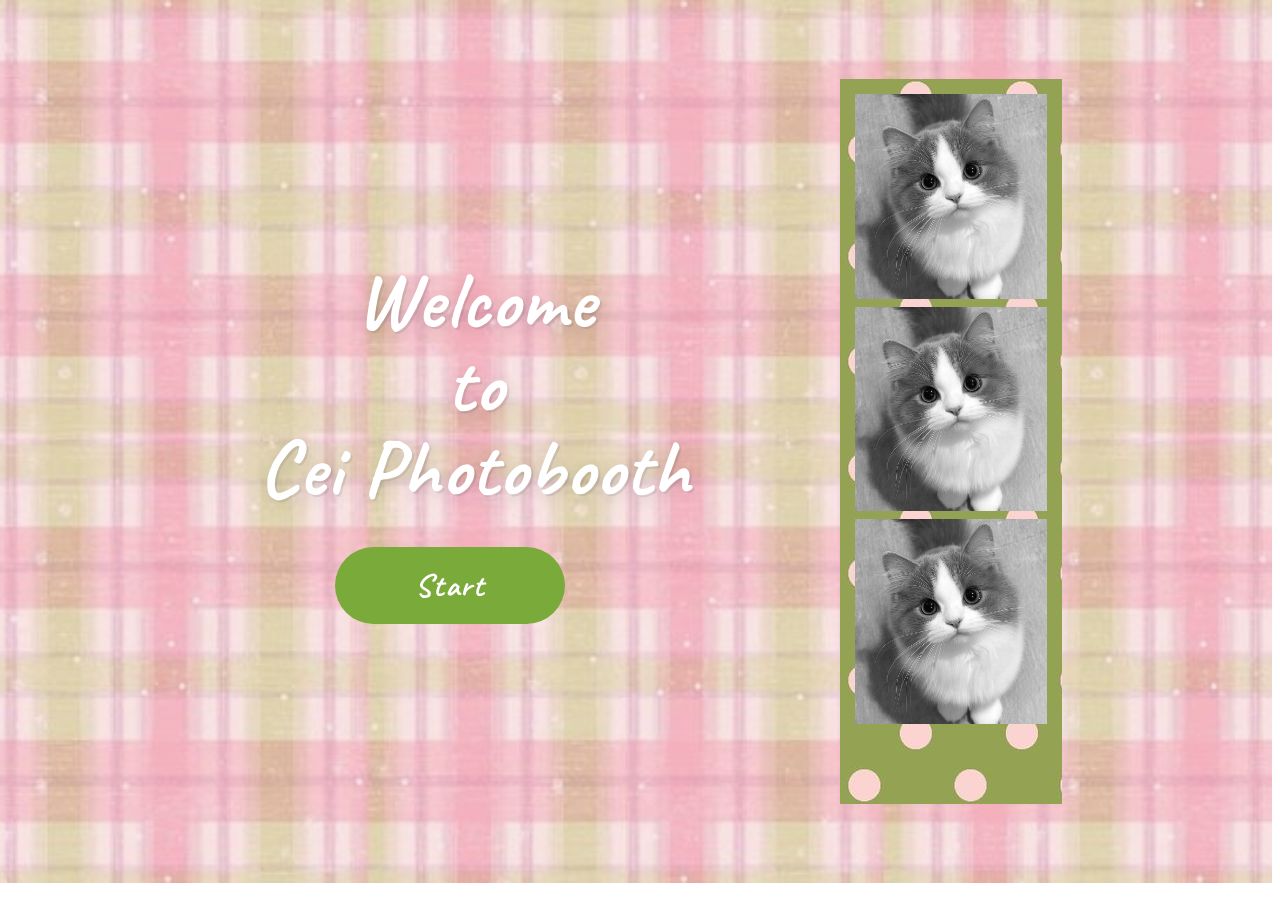
<file: index.html>
<!DOCTYPE html>
<html lang="id">
<head>
<meta charset="UTF-8">
<meta name="viewport" content="width=device-width, initial-scale=1.0">
<title>Cei Photobooth</title>
<link rel="preconnect" href="https://fonts.googleapis.com">
<link href="https://fonts.googleapis.com/css2?family=Caveat:wght@700&display=swap" rel="stylesheet">
<link rel="stylesheet" href="style.css">
</head>
<body>

<div class="hero">
  <div class="hero-bg"></div>

  <div class="hero-center">
    <div class="hero-title">
      Welcome<br>to<br>Cei Photobooth
    </div>
    <button class="hero-btn" onclick="location.href='choose.html'">Start</button>
  </div>

  <div class="hero-strip">
    <div class="strip-photo">
      <img src="cat.jfif" alt="foto 1">
    </div>
    <div class="strip-photo">
      <img src="cat.jfif" alt="foto 2">
    </div>
    <div class="strip-photo">
      <img src="cat.jfif" alt="foto 3">
    </div>
  </div>
  
</div>
</body>
</html>
</file>
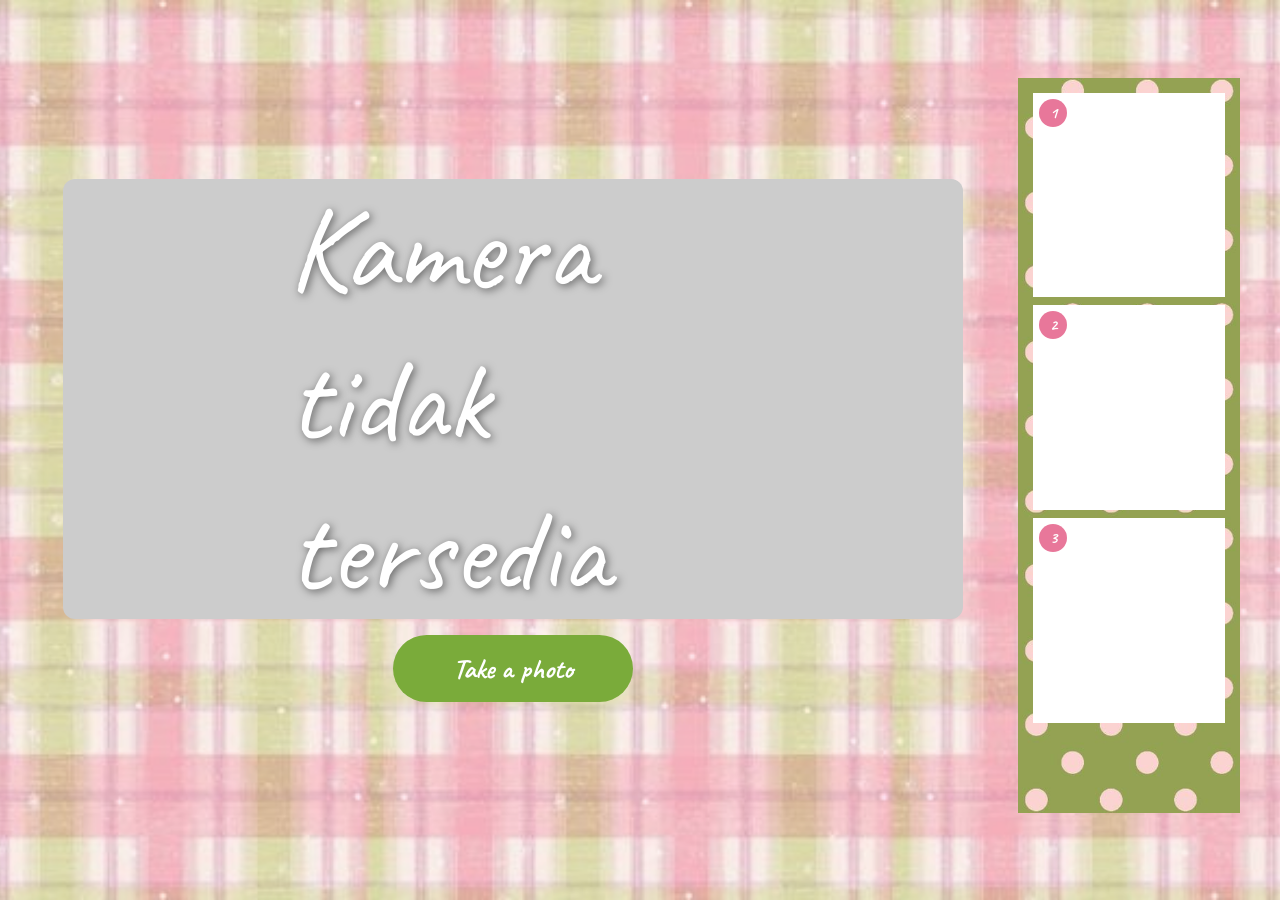
<file: camera.html>
<!DOCTYPE html>
<html lang="id">
<head>
<meta charset="UTF-8">
<meta name="viewport" content="width=device-width, initial-scale=1.0">
<title>Camera</title>
<link rel="preconnect" href="https://fonts.googleapis.com">
<link href="https://fonts.googleapis.com/css2?family=Caveat:wght@700&display=swap" rel="stylesheet">
<link rel="stylesheet" href="style.css">
</head>
<body>

<div class="cam-page">
  <div class="page-bg"></div>

  <div class="cam-wrapper">

    <div class="cam-left">
      <div class="cam-screen">
        <video id="video-preview" autoplay playsinline muted></video>
        <div class="countdown-badge" id="countdown-display"></div>
      </div>
      <button class="take-btn" id="shoot-btn" onclick="startShooting()">Take a photo</button>
    </div>

    <div class="cam-strip" id="cam-strip">
      <div class="cam-photo" id="prev1">
        <span class="cam-number">1</span>
      </div>
      <div class="cam-photo" id="prev2">
        <span class="cam-number">2</span>
      </div>
      <div class="cam-photo" id="prev3">
        <span class="cam-number">3</span>
      </div>
    </div>

  </div>
</div>

<script src="script.js"></script>
<script>
  /* Terapkan frame dari localStorage */
  const frameImages = {
    polkadot:  "url('frame1.jfif')",
    butterfly: "url('frame2.jfif')",
    floral:    "url('frame3.jfif')",
    leopard:   "url('frame4.jfif')",
    ldr:       "url('frame5.jfif')",
    star:      "url('frame6.jfif')",
  };

  const frame = localStorage.getItem('selectedFrame') || 'polkadot';
  const strip = document.getElementById('cam-strip');
  strip.style.backgroundImage = frameImages[frame];
  strip.style.backgroundSize = 'cover';
  strip.style.backgroundPosition = 'center';

  startCamera();
</script>

</body>
</html>
</file>
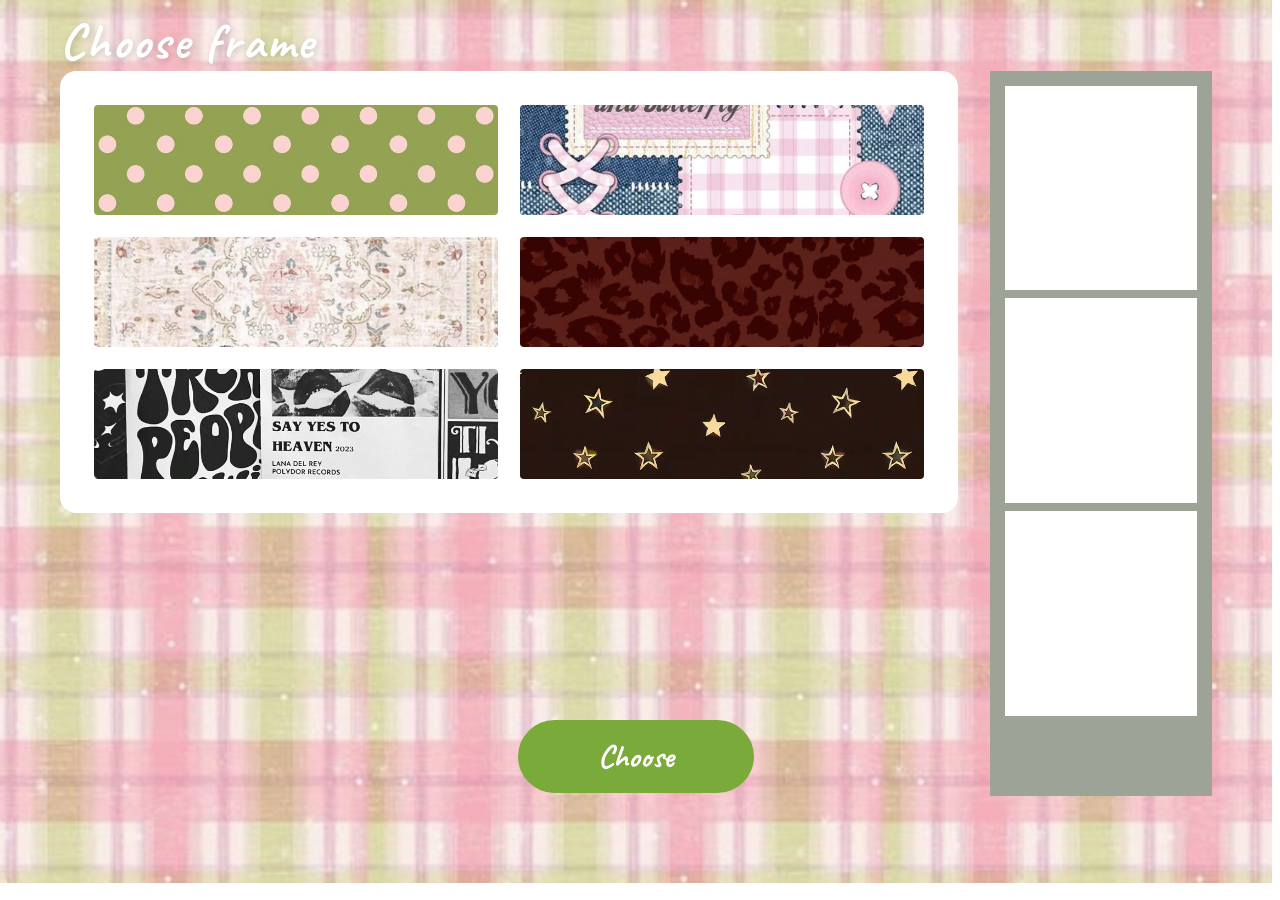
<file: choose.html>
<!DOCTYPE html>
<html lang="id">
<head>
<meta charset="UTF-8">
<meta name="viewport" content="width=device-width, initial-scale=1.0">
<title>Choose Frame</title>
<link rel="preconnect" href="https://fonts.googleapis.com">
<link href="https://fonts.googleapis.com/css2?family=Caveat:wght@700&display=swap" rel="stylesheet">
<link rel="stylesheet" href="style.css">
</head>
<body>

<div class="page">
  <div class="page-bg"></div>

  <h1 class="page-title">Choose frame</h1>

  <div class="content">
    <div class="frame-grid">

      <div class="frame-card" onclick="selectFrame(this, 'polkadot')">
        <img src="frame1.jfif" alt="Polkadot Hijau">
      </div>

      <div class="frame-card" onclick="selectFrame(this, 'butterfly')">
        <img src="frame2.jfif" alt="Butterfly Pink">
      </div>

      <div class="frame-card" onclick="selectFrame(this, 'floral')">
        <img src="frame3.jfif" alt="Floral Vintage">
      </div>

      <div class="frame-card" onclick="selectFrame(this, 'leopard')">
        <img src="frame4.jfif" alt="Leopard Merah">
      </div>

      <div class="frame-card" onclick="selectFrame(this, 'ldr')">
        <img src="frame5.jfif" alt="LDR Collage">
      </div>

      <div class="frame-card" onclick="selectFrame(this, 'star')">
        <img src="frame6.jfif" alt="Star Hitam">
      </div>

    </div>

    <div class="preview-strip" id="preview-strip">
      <div class="preview-photo"></div>
      <div class="preview-photo"></div>
      <div class="preview-photo"></div>
    </div>
  </div>

  <button class="choose-btn" onclick="goToCamera()">Choose</button>

</div>  <!-- penutup .page -->

<script>
  let selectedFrame = null;

  const frameImages = {
    polkadot:  "url('frame1.jfif')",
    butterfly: "url('frame2.jfif')",
    floral:    "url('frame3.jfif')",
    leopard:   "url('frame4.jfif')",
    ldr:       "url('frame5.jfif')",
    star:      "url('frame6.jfif')",
  };

  function selectFrame(el, frame) {
    document.querySelectorAll('.frame-card').forEach(c => c.classList.remove('selected'));
    el.classList.add('selected');
    selectedFrame = frame;

    const strip = document.getElementById('preview-strip');
    strip.style.backgroundImage = frameImages[frame];
    strip.style.backgroundSize = 'cover';
    strip.style.backgroundPosition = 'center';
  }

  function goToCamera() {
    if (!selectedFrame) {
      alert('Select the frame first!');
      return;
    }
    localStorage.setItem('selectedFrame', selectedFrame);
    location.href = 'camera.html';
  }
</script>

</body>
</html>
</file>
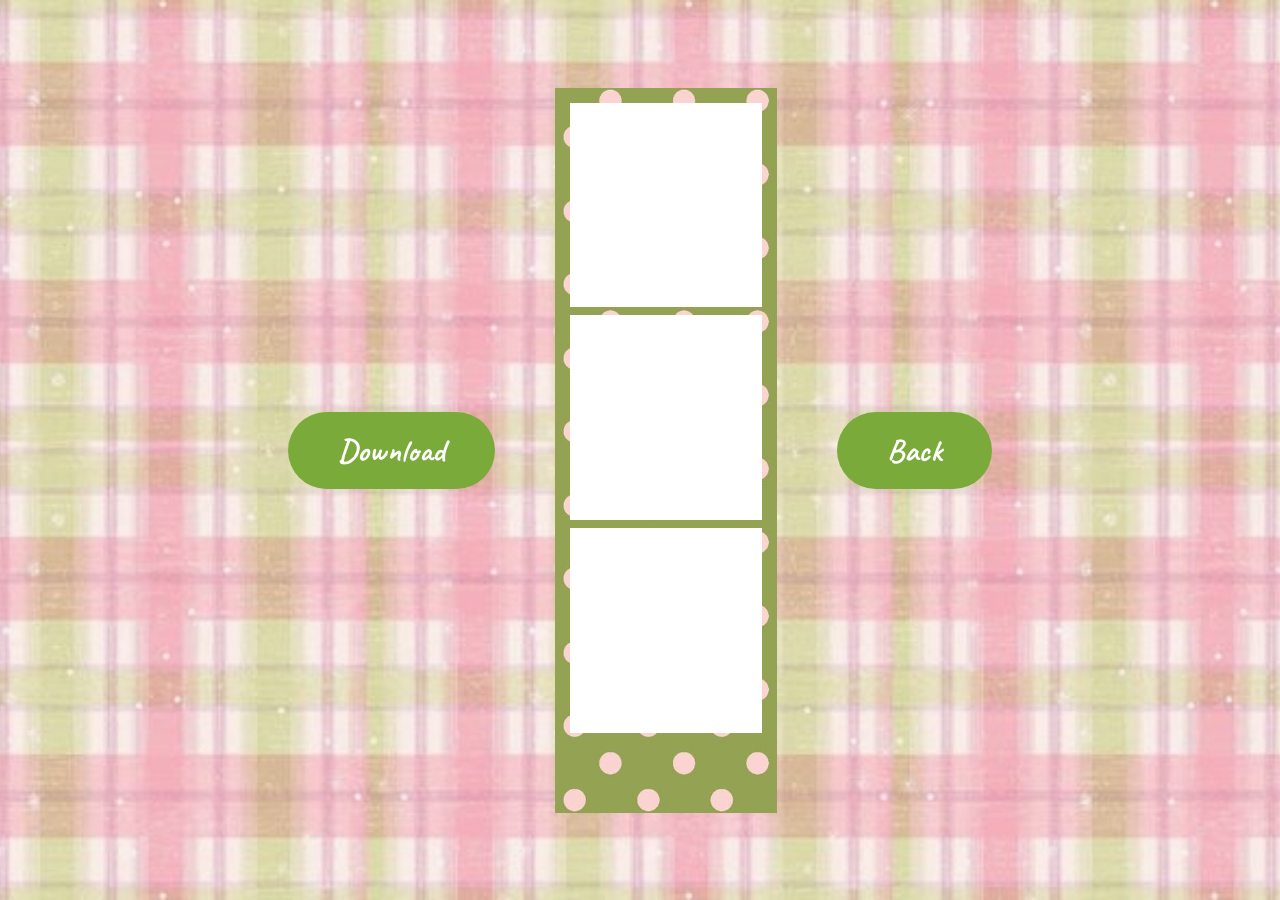
<file: results.html>
<!DOCTYPE html>
<html lang="id">
<head>
<meta charset="UTF-8">
<meta name="viewport" content="width=device-width, initial-scale=1.0">
<title>Photo Results</title>
<link rel="preconnect" href="https://fonts.googleapis.com">
<link href="https://fonts.googleapis.com/css2?family=Caveat:wght@700&display=swap" rel="stylesheet">
<link rel="stylesheet" href="style.css">
</head>
<body>

<div class="results-page">
  <div class="page-bg"></div>

  <div class="results-wrapper">

    <!-- Tombol kiri -->
    <button class="results-btn" onclick="downloadStrip()">Download</button>

    <!-- Strip tengah -->
    <div class="results-strip" id="results-strip">
      <div class="results-photo" id="res1"></div>
      <div class="results-photo" id="res2"></div>
      <div class="results-photo" id="res3"></div>
    </div>

    <!-- Tombol kanan -->
    <button class="results-btn" onclick="location.href='index.html'">Back</button>

  </div>
</div>

<canvas id="dl-canvas" style="display:none;"></canvas>

<script>
  const frameImages = {
    polkadot:  "url('frame1.jfif')",
    butterfly: "url('frame2.jfif')",
    floral:    "url('frame3.jfif')",
    leopard:   "url('frame4.jfif')",
    ldr:       "url('frame5.jfif')",
    star:      "url('frame6.jfif')",
  };

  /* Terapkan frame */
  const frame = localStorage.getItem('selectedFrame') || 'polkadot';
  const strip = document.getElementById('results-strip');
  strip.style.backgroundImage = frameImages[frame];
  strip.style.backgroundSize = 'cover';
  strip.style.backgroundPosition = 'center';

  /* Tampilkan foto */
  const photos = JSON.parse(localStorage.getItem('photos') || '[]');
  photos.forEach((src, i) => {
    const img = document.createElement('img');
    img.src = src;
    document.getElementById('res' + (i + 1)).appendChild(img);
  });

  /* Download strip */
  function downloadStrip() {
  if (photos.length < 3) return;

  /* Ambil ukuran dari elemen asli */
  const stripEl = document.getElementById('results-strip');
  const photoEl = document.querySelector('.results-photo');
  const stripStyle = getComputedStyle(stripEl);
  const photoStyle = getComputedStyle(photoEl);

  const W = stripEl.offsetWidth;
  const H = stripEl.offsetHeight;
  const PAD = parseInt(stripStyle.paddingLeft);
  const GAP = parseInt(stripStyle.gap);
  const PH = photoEl.offsetHeight;
  const TOP = parseInt(stripStyle.paddingTop);

  const c = document.getElementById('dl-canvas');
  c.width = W; c.height = H;
  const ctx = c.getContext('2d');

  const frameFiles = {
    polkadot:  'frame1.jfif',
    butterfly: 'frame2.jfif',
    floral:    'frame3.jfif',
    leopard:   'frame4.jfif',
    ldr:       'frame5.jfif',
    star:      'frame6.jfif',
  };

  const frameSrc = frameFiles[frame] || 'frame1.jfif';
  const frameImg = new Image();
  frameImg.crossOrigin = 'anonymous';
  frameImg.onload = () => {
    ctx.drawImage(frameImg, 0, 0, W, H);

    let loaded = 0;
    photos.forEach((src, i) => {
      const img = new Image();
      img.onload = () => {
        const y = TOP + i * (PH + GAP);
        ctx.save();
        roundRect(ctx, PAD, y, W - PAD * 2, PH, 0);
        ctx.clip();
        ctx.translate(PAD + (W - PAD * 2), y);
        ctx.scale(-1, 1);
        ctx.drawImage(img, 0, 0, W - PAD * 2, PH);
        ctx.restore();
        loaded++;
        if (loaded === 3) {
          const a = document.createElement('a');
          a.download = 'cei-photobooth.jpg';
          a.href = c.toDataURL('image/jpeg', 0.92);
          a.click();
        }
      };
      img.src = src;
    });
  };
  frameImg.src = frameSrc;
}

  function roundRect(ctx, x, y, w, h, r) {
    ctx.beginPath();
    ctx.moveTo(x + r, y);
    ctx.lineTo(x + w - r, y); ctx.arcTo(x + w, y, x + w, y + r, r);
    ctx.lineTo(x + w, y + h - r); ctx.arcTo(x + w, y + h, x + w - r, y + h, r);
    ctx.lineTo(x + r, y + h); ctx.arcTo(x, y + h, x, y + h - r, r);
    ctx.lineTo(x, y + r); ctx.arcTo(x, y, x + r, y, r);
    ctx.closePath();
  }
</script>

</body>
</html>
</file>
<file: style.css>
body {
  margin: 0;
  padding: 0;
  font-family: 'Caveat', cursive;
}

/* ======= HOME PAGE ======= */
.hero {
  width: 90vw;
  min-height: 87vh;
  position: relative;
  display: flex;
  align-items: center;
  justify-content: space-between;
  padding: 50px 60px;
  overflow: hidden;
}

.hero-bg {
  position: absolute;
  inset: 0;
  background-image: url('background.jfif');
  background-size: cover;
  background-position: center;
  z-index: 0;
}

.hero-bg::after {
  content: '';
  position: absolute;
  inset: 0;
  background: rgba(240, 184, 200, 0.35);
}

.hero-center {
  position: relative;
  z-index: 1;
  flex: 1;
  display: flex;
  flex-direction: column;
  align-items: center;
  justify-content: center;
  gap: 36px;
}

.hero-title {
  font-family: 'Caveat', cursive;
  font-size: 80px;
  font-weight: 700;
  color: white;
  text-align: center;
  line-height: 1.05;
  text-shadow:
    2px 2px 0 rgba(0,0,0,0.08),
    0 4px 16px rgba(0,0,0,0.12);
  letter-spacing: 1px;
  margin-left: 50px;
}

.hero-btn {
  background: #7aab3a;
  color: white;
  border: none;
  border-radius: 50px;
  padding: 18px 80px;
  font-size: 32px;
  font-family: 'Caveat', cursive;
  font-weight: 700;
  cursor: pointer;
  letter-spacing: 1px;
  transition: background 0.2s, transform 0.1s;
}

.hero-btn:hover {
  background: #5e8f28;
  transform: scale(1.04);
}

.hero-btn:active {
  transform: scale(0.97);
}

.hero-strip {
  position: relative;
  z-index: 1;
  width: 15vw;
  height: 70vh;
  flex-shrink: 0;
  background-image: url('frame1.jfif');
  padding: 15px 15px 80px 15px;
  display: flex;
  flex-direction: column;
  gap: 8px;
  max-height: 80vh;   
  margin-right: 150px;     
}

.hero-strip::before,
.hero-strip::after {
  content: '';
  position: absolute;
  left: 0;
  right: 0;
  height: 22px;
  background-size: 18px 18px;
  background-position: 0 6px;
}

.hero-strip::before {
  top: 0;
  border-radius: 12px 12px 0 0;
}

.hero-strip::after {
  bottom: 0;
  border-radius: 0 0 12px 12px;
}

.strip-photo {
 width: 100%; 
  height: 140px;                    
  overflow: hidden;
  flex: 1;
}

.strip-photo img {
  width: 100%;
  height: 100%;
  object-fit: cover;
  filter: grayscale(100%);
}





/* ======= CHOOSE FRAME ======= */
.page {
  width: 90vw;
  min-height: 87vh;
  position: relative;
  display: flex;
  flex-direction: column;
  align-items: flex-start;
  padding: 50px 60px;
  gap: 24px;
  overflow: hidden;
}

.page-bg {
  position: absolute;
  inset: 0;
  background-image: url('background.jfif');
  background-size: cover;
  background-position: center;
  z-index: 0;
}

.page-bg::after {
  content: '';
  position: absolute;
  inset: 0;
  background: rgba(240, 184, 200, 0.2);
}

.page-title {
  position: relative;
  z-index: 1;
  font-family: 'Caveat', cursive;
  font-size: 50px;
  font-weight: 700;
  color: white;
  text-shadow: 2px 2px 6px rgba(0,0,0,0.15);
  letter-spacing: 2px;
   margin-top: -40px;
}

.content {
  position: relative;
  z-index: 1;
  display: flex;
  align-items: flex-start;
  gap: 32px;
  width: 100%;
}

.frame-grid {
  background: white;
  border-radius: 16px;
  padding: 30px;
  display: grid;
  grid-template-columns: 1fr 1fr;
  gap: 14px;
  flex: 1;
  margin-top: -60px;
}

.frame-card {
  border-radius: 8px;
  overflow: hidden;
  cursor: pointer;
  border: 4px solid transparent;
  transition: border 0.2s, transform 0.1s;
}

.frame-card:hover {
  transform: scale(1.03);
}


.frame-card img {
  width: 100%;
  height: 110px;
  object-fit: cover;
  display: block;
}

.preview-strip {
  position: relative;
  z-index: 1;
  width: 15vw;
  height: 70vh;
  flex-shrink: 0;
  background: #9ea397;
  background-size: cover;
  background-position: center;
  padding: 15px 15px 80px 15px;
  display: flex;
  flex-direction: column;
  gap: 8px;
  max-height: 80vh;
  transition: background 0.3s; 
  margin-top: -60px; 
}

.preview-strip::before,
.preview-strip::after {
  content: '';
  position: absolute;
  left: 0;
  right: 0;
  height: 22px;
  background-size: 18px 18px;
  background-position: 0 6px;
}

.preview-strip::before {
  top: 0;
  border-radius: 12px 12px 0 0;
}

.preview-strip::after {
  bottom: 0;
  border-radius: 0 0 12px 12px;
}

.preview-photo {
  width: 100%;
  height: 140px;
  background: rgb(255, 255, 255);
  overflow: hidden;
  flex: 1;
}

.choose-btn {
  position: relative;
  z-index: 1;
  align-self: center;
  background: #7aab3a;
  color: white;
  border: none;
  border-radius: 50px;
  padding: 16px 80px;
  font-size: 32px;
  font-family: 'Caveat', cursive;
  font-weight: 700;
  cursor: pointer;
  transition: background 0.2s, transform 0.1s;
  margin-top: -100px;
}

.choose-btn:hover {
  background: #5e8f28;
  transform: scale(1.04);
}

.choose-btn:active {
  transform: scale(0.97);
}


/* ======= CAMERA ======= */

.cam-page {
  width: 100vw;
  min-height: 100vh;
  position: relative;
  display: flex;
  align-items: center;
  justify-content: center;
  overflow: hidden;
}

.cam-wrapper {
  position: relative;
  z-index: 1;
  display: flex;
  align-items: center;
  justify-content: center;
  gap: 32px;
  width: 100%;
  padding: 30px 40px;
}

.cam-left {
  display: flex;
  flex-direction: column;
  align-items: center;
  gap: 16px;
  flex: 1;
}

.cam-screen {
  position: relative;
  width: 100%;
  max-width: 900px;
  height: 440px;
  background: #ccc;
  border-radius: 12px;
  overflow: hidden;
  display: flex;
  align-items: center;
  justify-content: center;
   margin-top: -20px;
}

#video-preview {
  position: absolute;
  inset: 0;
  width: 100%;
  height: 100%;
  object-fit: cover;
  border-radius: 12px;
  transform: scaleX(-1);
}

.countdown-badge {
  position: absolute;
  z-index: 2;
  font-family: 'Caveat', cursive;
  font-size: 120px;
  color: white;
  text-shadow: 2px 2px 8px rgba(0,0,0,0.5);
  top: 50%;
  left: 50%;
  transform: translate(-50%, -50%);
}

.take-btn {
  background: #7aab3a;
  color: white;
  border: none;
  border-radius: 50px;
  padding: 16px 60px;
  font-size: 28px;
  font-family: 'Caveat', cursive;
  font-weight: 700;
  cursor: pointer;
  transition: background 0.2s, transform 0.1s;
}

.take-btn:hover {
  background: #5e8f28;
  transform: scale(1.04);
}

.take-btn:active {
  transform: scale(0.97);
}

.cam-strip {
 position: relative;
  z-index: 1;
  width: 15vw;
  height: 70vh;
  flex-shrink: 0;
  background-size: cover;
  background-position: center;
  padding: 15px 15px 90px 15px;
  display: flex;
  flex-direction: column;
  gap: 8px;
  max-height: 80vh;
  transition: background 0.3s; 
  margin-top: -10px;
}

.cam-photo {
  position: relative;
  width: 100%;
  height: 140px;       
  background: white;
  overflow: hidden;
  flex: 1;
}

.cam-photo img {
  width: 100%;
  height: 100%;         
  object-fit: cover;
  display: block;
  transform: scaleX(-1);
}

.cam-number {
  position: absolute;
  top: 6px;
  left: 6px;
  width: 28px;
  height: 28px;
  background: #e8779a;
  color: white;
  border-radius: 50%;
  display: flex;
  align-items: center;
  justify-content: center;
  font-family: 'Caveat', cursive;
  font-size: 16px;
  font-weight: 700;
  z-index: 2;
}


/* ======= Results ======= */

.results-page {
  width: 100vw;
  min-height: 100vh;
  position: relative;
  display: flex;
  align-items: center;
  justify-content: center;
  overflow: hidden;
}

.results-wrapper {
  position: relative;
  z-index: 1;
  display: flex;
  align-items: center;
  justify-content: center;
  gap: 60px;
  width: 100%;
  padding: 40px;
}

.results-strip {
  position: relative;
  z-index: 1;
  width: 15vw;
  height: 70vh;     
  flex-shrink: 0;
  background-size: cover;
  background-position: center;
  padding: 15px 15px 80px 15px;  
  display: flex;
  flex-direction: column;
  gap: 8px;           
  max-height: 80vh;
}

.results-photo {
  width: 100%;
  height: 140px;       
  background: white;
  overflow: hidden;
  flex: 1;
}

.results-photo img {
  width: 100%;
  height: 100%;
  object-fit: cover;
  transform: scaleX(-1);
}

.results-btn {
  background: #7aab3a;
  color: white;
  border: none;
  border-radius: 50px;
  padding: 18px 50px;
  font-size: 32px;
  font-family: 'Caveat', cursive;
  font-weight: 700;
  cursor: pointer;
  transition: background 0.2s, transform 0.1s;
}

.results-btn:hover {
  background: #5e8f28;
  transform: scale(1.04);
}

.results-btn:active {
  transform: scale(0.97);
}
</file>
